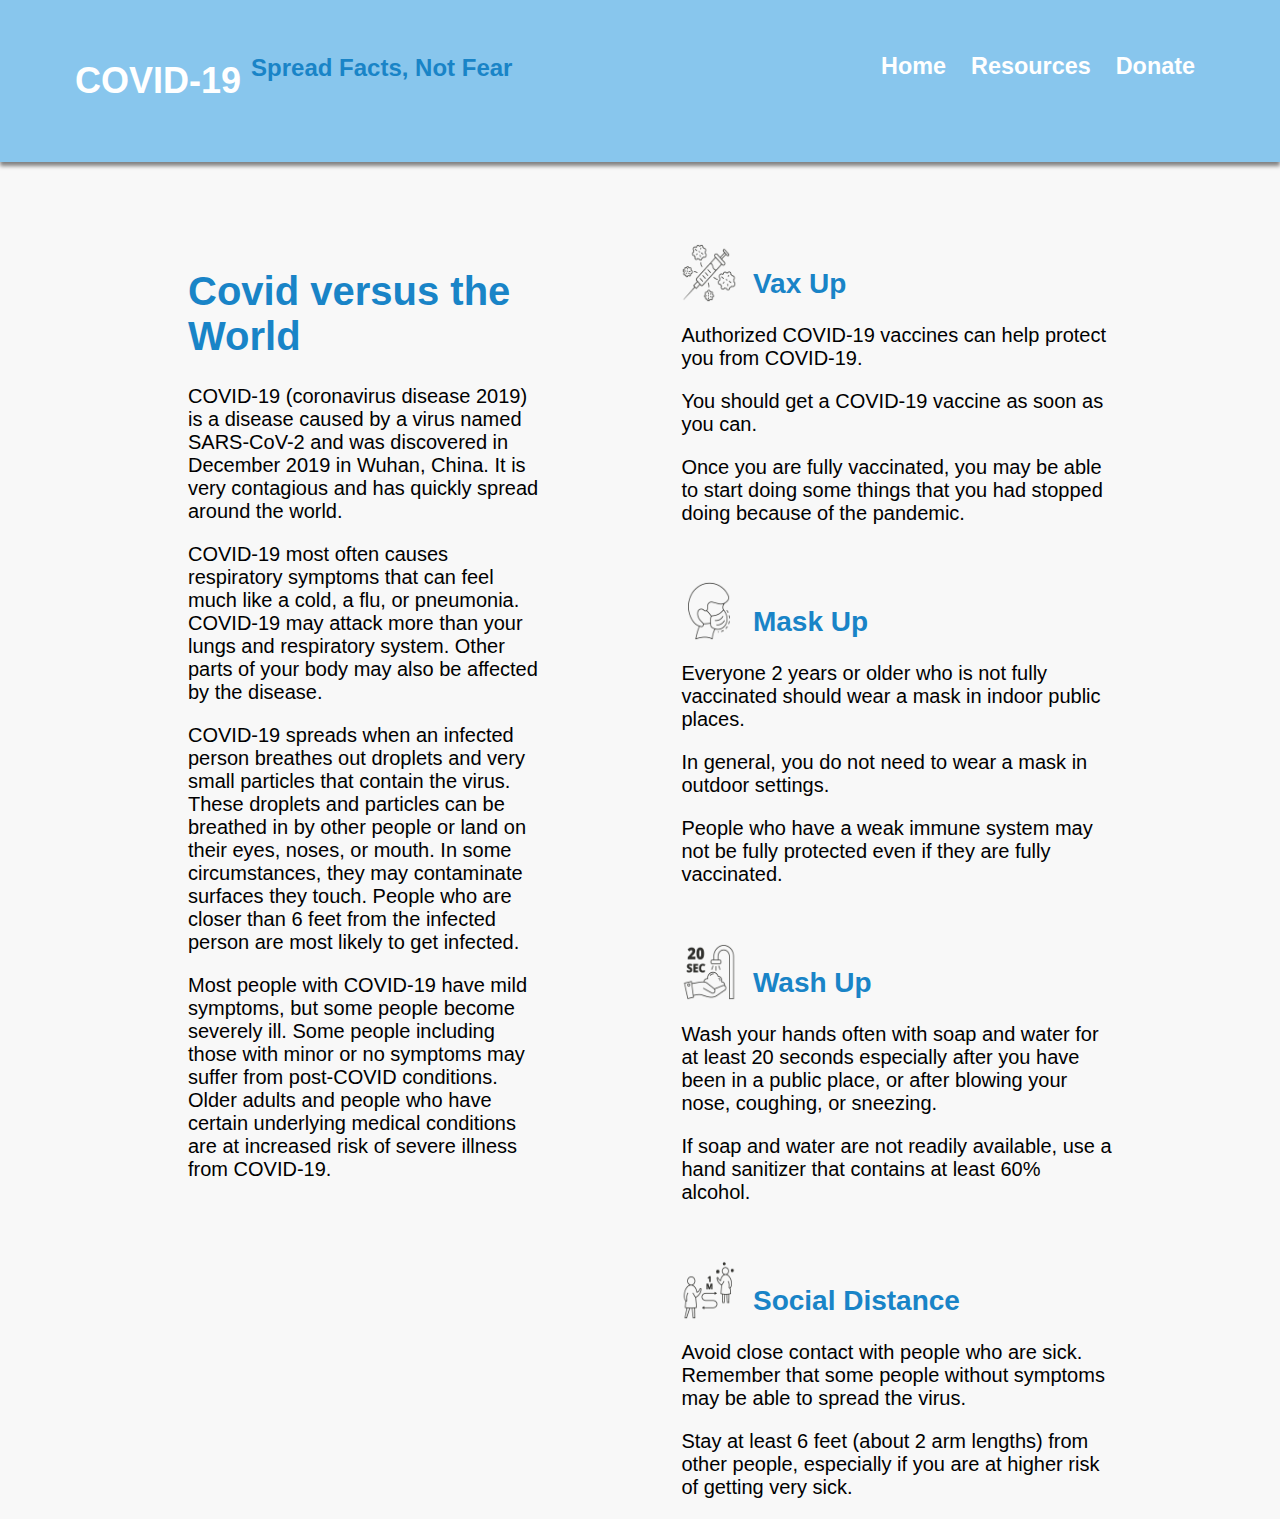
<file: index.html>
<!DOCTYPE html>
<html>
  <head>
    <meta charset="utf-8">
    <meta name="viewport" content="width=device-width, initial-scale=1, maximum-scale=1">

    <link rel="stylesheet" href="css/style.css">

    <link rel="icon" type="image/png" sizes="16x16" href="images/favicon-16x16.png">
    <link rel="icon" type="image/png" sizes="32x32" href="images/favicon-32x32.png">

    <title>Home</title>
  </head>

  <body>
    <header>
      <h2>COVID-19</h2>
      <h3 id="slogan">Spread Facts, Not Fear</h3>

      <nav>
        <h3><a href="index.html">Home</a></h3>
        <h3><a href="resources.html">Resources</a></h3>
        <h3><a href="donate.html">Donate</a></h3>
      </nav>
    </header>

    <main>
      <div id="about-covid">
        <h1>Covid versus the World</h1>
        <p>COVID-19 (coronavirus disease 2019) is a disease caused by a virus
          named SARS-CoV-2 and was discovered in December 2019 in Wuhan, China.
          It is very contagious and has quickly spread around the world.</p>

        <p>COVID-19 most often causes respiratory symptoms that can feel much
          like a cold, a flu, or pneumonia. COVID-19 may attack more than your
          lungs and respiratory system. Other parts of your body may also be
          affected by the disease.</p>

        <p>COVID-19 spreads when an infected person breathes out droplets and
          very small particles that contain the virus. These droplets and
          particles can be breathed in by other people or land on their eyes,
          noses, or mouth. In some circumstances, they may contaminate surfaces
          they touch. People who are closer than 6 feet from the infected person
          are most likely to get infected.</p>

        <p>Most people with COVID-19 have mild symptoms, but some people become
          severely ill. Some people including those with minor or no symptoms
          may suffer from post-COVID conditions. Older adults and people who
          have certain underlying medical conditions are at increased risk of
          severe illness from COVID-19.</p>
      </div>

      <div id="precautions">
        <div class="precs1">
          <div class="subheading">
            <img src="./images/COVID-Icons-20.png" alt="vaccine needle">
            <a href = "https://www.cdc.gov/coronavirus/2019-ncov/prevent-getting-sick/prevention.html#:~:text=Get%20Vaccinated"><h2>Vax Up</h2></a>
          </div>
          <p>Authorized COVID-19 vaccines can help protect you from COVID-19.<p>
          <p>You should get a COVID-19 vaccine as soon as you can.</p>
          <p>Once you are fully vaccinated, you may be able to start doing some
            things that you had stopped doing because of the pandemic.</p>
        </div>

        <div class="precs2">
          <div class="subheading">
            <img src="./images/COVID-Icons-02.png" alt="mask wearing">
            <a href = "https://www.cdc.gov/coronavirus/2019-ncov/prevent-getting-sick/prevention.html#:~:text=Wear%20a%20mask"><h2>Mask Up</h2></a>
          </div>
          <p>Everyone 2 years or older who is not fully vaccinated should wear
            a mask in indoor public places.</p>
          <p>In general, you do not need to wear a mask in outdoor settings.</p>
          <p>People who have a weak immune system may not be fully protected
            even if they are fully vaccinated.</p>
        </div>

        <div class="precs3">
          <div class="subheading">
            <img src="./images/COVID-Icons-23.png" alt="washing hands">
            <a href = "https://www.cdc.gov/coronavirus/2019-ncov/prevent-getting-sick/prevention.html#:~:text=Wash%20your%20hands%20often"><h2>Wash Up</h2></a>
          </div>
          <p>Wash your hands often with soap and water for at least 20 seconds
            especially after you have been in a public place, or after blowing
            your nose, coughing, or sneezing.</p>
          <p>If soap and water are not readily available, use a hand sanitizer
            that contains at least 60% alcohol.</p>
        </div>

        <div class="precs4">
          <div class="subheading">
            <img src="./images/COVID-Icons-08.png" alt="social distancing">
            <a href = "https://www.cdc.gov/coronavirus/2019-ncov/prevent-getting-sick/prevention.html#:~:text=Stay%206%20feet%20away%20from%20others"><h2>Social Distance</h2></a>
          </div>
          <p>Avoid close contact with people who are sick. Remember that some
            people without symptoms may be able to spread the virus.</p>
          <p>Stay at least 6 feet (about 2 arm lengths) from other people,
            especially if you are at higher risk of getting very sick.</p>
        </div>
      </div><!-- /precautions -->
     </main>
    <script src="js/script.js"></script>
  </body>
</html>
</file>
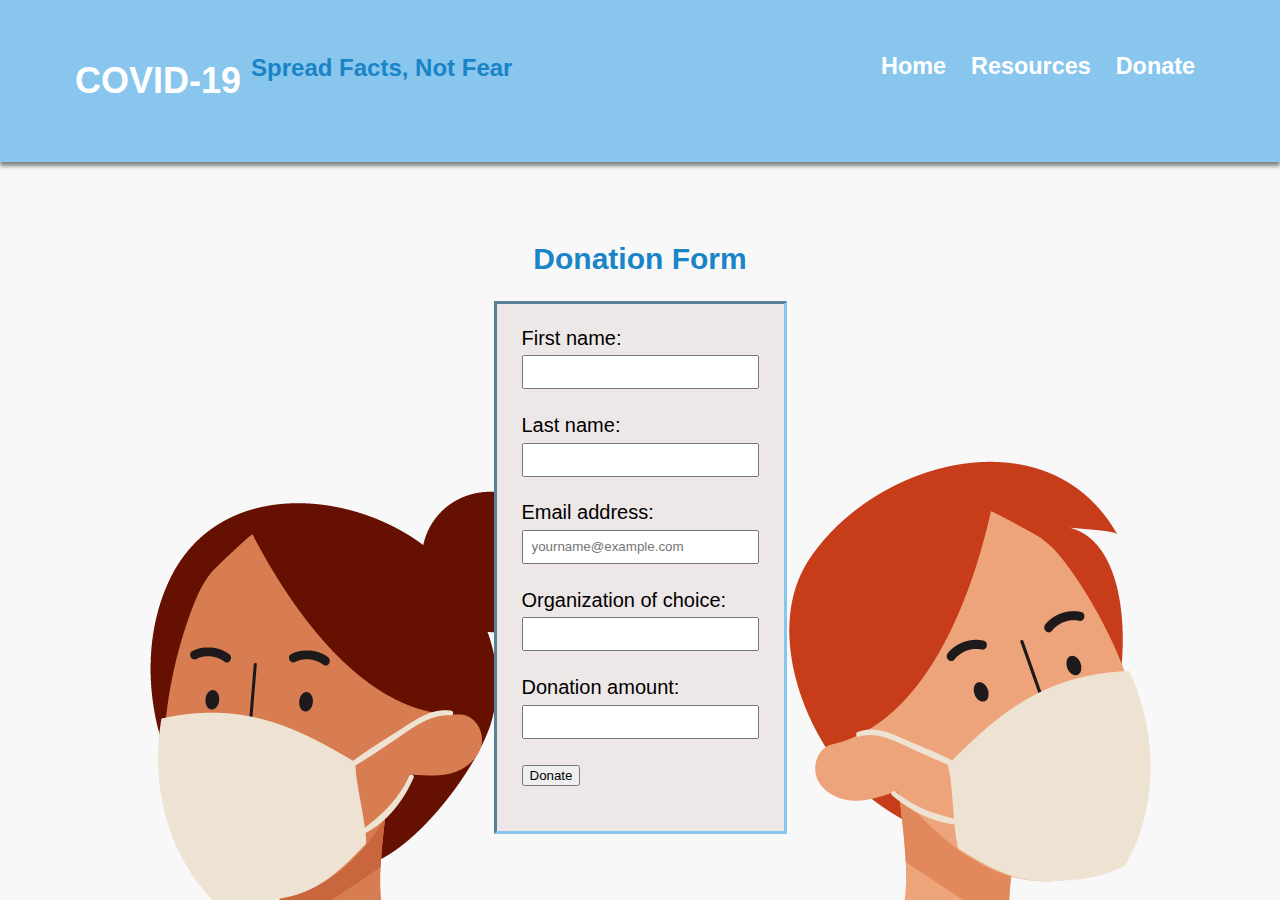
<file: donate.html>
<!DOCTYPE html!>
<html>
  <head>
    <meta charset="utf-8">
    <meta name="viewport" content="width=device-width, initial-scale=1, maximum-scale=1">

    <link rel="stylesheet" href="css/style.css">

    <link rel="icon" type="image/png" sizes="16x16" href="images/favicon-16x16.png">
    <link rel="icon" type="image/png" sizes="32x32" href="images/favicon-32x32.png">
    

    <title>Donate</title>
  </head>

  <body id="donate-body">
    <header>
      <h2>COVID-19</h2>
      <h3 id="slogan">Spread Facts, Not Fear</h3>

      <nav>
        <h3><a href="index.html">Home</a></h3>
        <h3><a href="resources.html">Resources</a></h3>
        <h3><a href="donate.html">Donate</a></h3>
      </nav>
    </header>
    <h2 id="formTitle">Donation Form</h2>
    <div id="application">
      <span><form name=donationForm onsubmit="return validateForm()" method="post">
        <label for="fname">First name:</label><br>
        <input type="text" id="fname" name="fname"><br><br>

        <label for="lname">Last name:</label><br>
        <input type="text" id="lname" name="lname"><br><br>

        <label for="email">Email address:</label><br>
        <input type="email" placeholder="yourname@example.com"><br><br>

        <label for="email">Organization of choice:</label><br>
        <input list="organizations">
        <datalist id="organizations">
          <option value="Organization 1">
          <option value="Organization 2">
          <option value="Organization 3">
          <option value="Organization 4">
          <option value="Organization 5">
        </datalist><br><br>

        <label for="donation">Donation amount:</label><br>
        <input type="text" id="donation" name="donation"><br><br>

        <input type="submit" value="Donate">
      </form></span>
    </div>

    <script src="js/script.js"></script>
  </body>
</html>
</file>
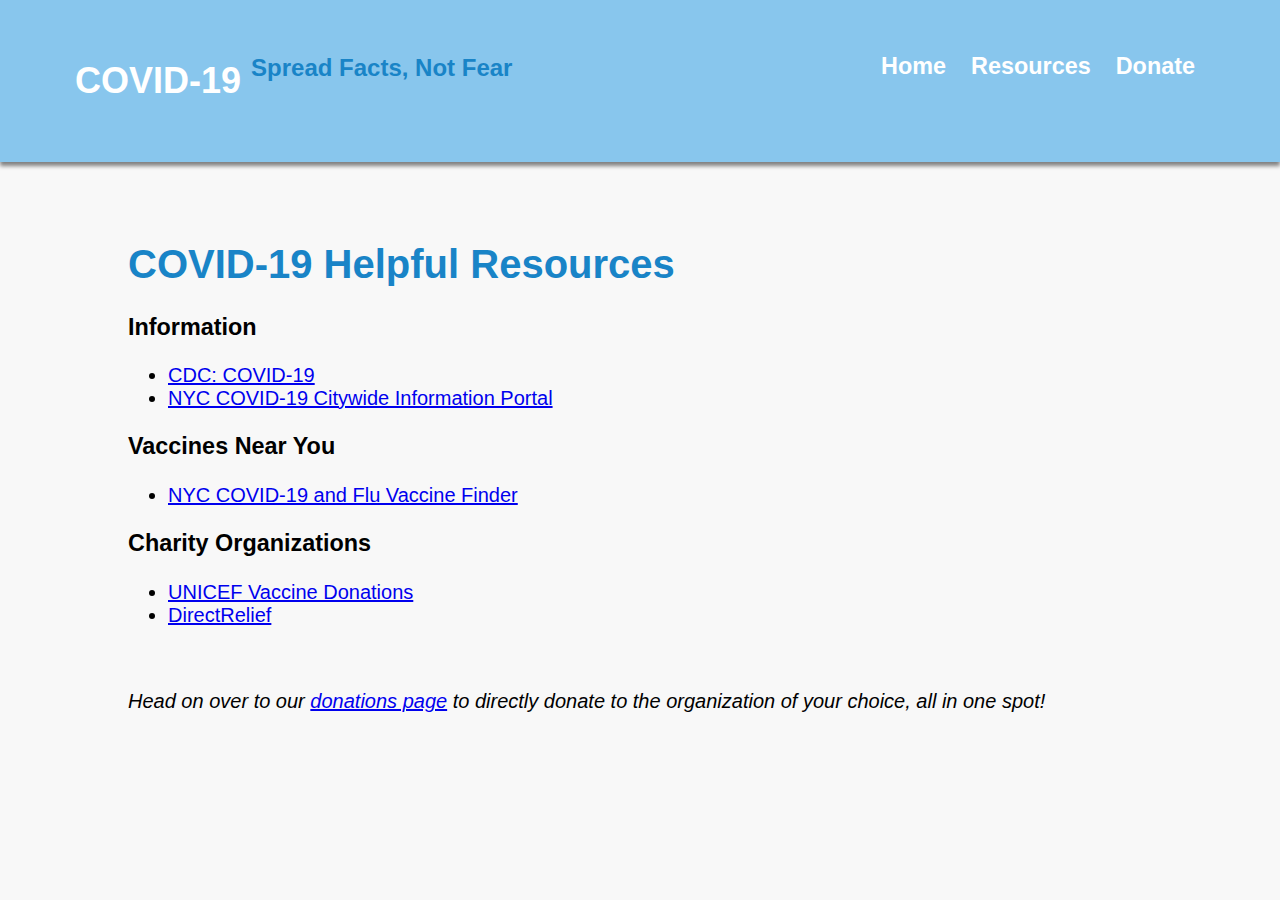
<file: resources.html>
<!DOCTYPE html>
<html>
  <head>
    <meta charset="utf-8">
    <meta name="viewport" content="width=device-width, initial-scale=1, maximum-scale=1">

    <link rel="stylesheet" href="css/style.css">

    <link rel="icon" type="image/png" sizes="16x16" href="images/favicon-16x16.png">
    <link rel="icon" type="image/png" sizes="32x32" href="images/favicon-32x32.png">
    

    <title>Resources</title>
  </head>

  <body>
    <header>
      <h2>COVID-19</h2>
      <h3 id="slogan">Spread Facts, Not Fear</h3>

      <nav>
        <h3><a href="index.html">Home</a></h3>
        <h3><a href="resources.html">Resources</a></h3>
        <h3><a href="donate.html">Donate</a></h3>
      </nav>
    </header>

    <div id="links">
      <h1>COVID-19 Helpful Resources</h1>

      <h3>Information</h3>
      <ul>
        <li><a href="https://www.cdc.gov/coronavirus/2019-ncov/index.html">
          CDC: COVID-19</a></li>
        <li><a href="https://www1.nyc.gov/site/coronavirus/index.page">
            NYC COVID-19 Citywide Information Portal</a></li>
      </ul>

      <h3>Vaccines Near You</h3>
      <ul>
        <li><a href="https://vaccinefinder.nyc.gov/">
          NYC COVID-19 and Flu Vaccine Finder</a></li>
      </ul>

      <h3>Charity Organizations</h3>
      <ul>
        <li><a href="https://www.unicefusa.org/endthepandemic?form=FUNUNRDQFQB">
          UNICEF Vaccine Donations</a></li>
        <li><a href="https://secure.directrelief.org/site/Donation2?df_id=2924&mfc_pref=T&2924.donation=form1">
          DirectRelief</a></li>
      </ul><br>

      <em><p>Head on over to our <a href="donate.html">donations page</a> to directly
        donate to the organization of your choice, all in one spot!</p></em>
    </div>

    <script src="js/script.js"></script>
  </body>
</html>
</file>
<file: css/style.css>
/* All pages */
body {
  margin: auto;
  font-family: 'Lucida Sans', 'Lucida Sans Regular', 'Lucida Grande', 'Lucida Sans Unicode', Geneva, Verdana, sans-serif;
  background-color: #f8f8f8;
  font-size: 20px;
}
body img {
  height: 62px;
  width: 56px;
}
main {
  display: flex;
  justify-content: center;
  margin-top: 80px;
  margin-left: 10%;
  margin-right: 10%;
}

/* header */
header {
  background-color: #88C6ED;
  box-shadow: 0px 4px 4px grey;
  display: flex;
  margin: 0px auto;
  min-width: 800px;
  padding: 30px;
  padding-left: 75px;
  padding-right: 85px;
  text-align: center;
}
header h2 {
  color: white;
  font-size: 36px;
  font-weight: bold;
  margin-right: 10px;
}
nav {
  display: flex;
  gap: 25px;
}
nav a {
  color: white;
  text-decoration: none;
}
nav a:hover {
  color: black;
}
#slogan {
  color: #1984c7;
  font-size: 24px;
  margin-right: auto;
}

/* index.html */
#about-covid {
  margin-left: 60px;
  max-width: 35%;
}
#about-covid h1 {
  color: #1984c7;
}
#precautions {
  display: grid;
  grid-auto-rows: 0.2fr;
  grid-gap: 35px 100px;
  grid-template-columns: repeat(auto-fit, minmax(300px, 1fr));
  justify-content: right;
  margin-left: 135px;
  padding-right: 38px;
}
.subheading img {
    margin-right: 10px;
}
.subheading h2, .subheading img {
    display:inline-block;
    vertical-align:middle;
}
.subheading h2 {
  font-weight: bold;
  font-size: 28px;
  color: #1984c7;
  margin-bottom: 0px;
}

/* resources.html */
#links {
  margin-top: 80px;
  margin-left: 10%;
}
#links h1 {
  color: #1984c7;
}

/* donate.html */
#donate-body{
  background-image: url("../images/masks.png");
  background-size: auto;
  background-position:top;
  
}
span {
  border-style: inset;
  border-color: #88C6ED;
  padding: 25px;
  background-color: rgb(238, 231, 231);
}
#formTitle {
  color: #1984c7;
  display: flex;
  justify-content: center;
  margin-top: 80px;
}
#application {
  display: flex;
  justify-content: center;
  line-height: 14pt;
  margin-top: 5px;
}
input[type=text], input[type=email], input[list=organizations] {
  width: 100%;
  padding: 7px 48px 8px 8px;
  margin: 8px 0;
  box-sizing: border-box;
};

/* color for the header = #88C6ED
display: flex on header nav tag to align the navbar properly.
text-decoration: none on the navbar links to get rid of the underline.
*/
/*
body{
  margin: 0;
  font-family: Roboto;
  font-style: normal;
}

header {
    margin: 0 auto;
    height: 146px;
    left: 0px;
    top: 0px;

    display: flex;


    background: #88C6ED;
    box-shadow: 0px 4px 4px rgba(0, 0, 0, 0.25);
}

#mission-statement h1 {
    position: absolute;
    width: 307px;
    height: 64px;
    left: 181px;
    top: 185px;

    font-family: Roboto;
    font-style: normal;
    font-weight: normal;
    font-size: 24px;
    line-height: 28px;

    color: #000000;
  }

  #mission-statement p {
    position: absolute;
    width: 653px;
    height: 632px;
    left: 60px;
    top: 280px;

    font-family: Roboto;
    font-style: normal;
    font-weight: normal;
    font-size: 24px;
    line-height: 28px;

    color: #000000;
  }

  h2 {
    position: absolute;
    width: 147px;
    height: 42px;
    left: 75px;
    top: 49px;

    font-family: Roboto;
    font-style: normal;
    font-weight: bold;
    font-size: 36px;
    line-height: 42px;

    color: #FFFFFF;

  }

  h3 {
    width: 167px;
    height: 29px;
    left: 245px;
    top: 56px;


    font-weight: normal;
    font-size: 24px;
    line-height: 28px;
    color: #000000;
  }

  a {
    position: absolute;
    width: 65px;
    height: 28px;
    left: 1059px;
    top: 59px;
    font-weight: normal;
    font-size: 24px;
    line-height: 28px;
    color: black
  }


img {
    width: 62px;
    height: 56px;
    left: 720px;
    top: 213px;

    background: url(COVID-Icons-20.png);
}

p {
    width: 236px;
    height: 266px;
    left: 782px;
    top: 282px;

    font-weight: normal;
    font-size: 24px;
    line-height: 28px;

    color: #000000;
}
nav{
  display: flex;
}


*/
</file>
